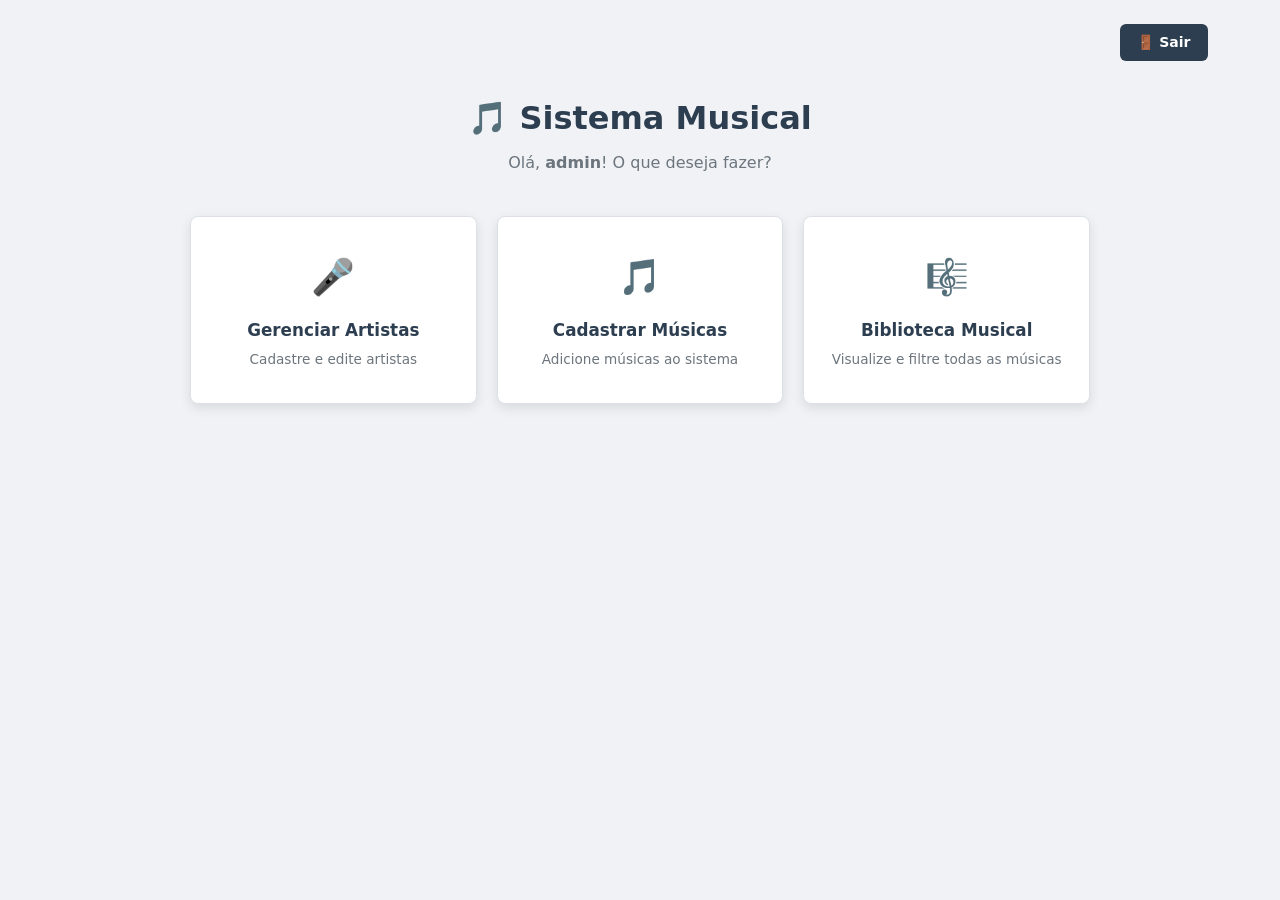
<file: Sistema-Musical/index.html>
<!DOCTYPE html>
<html lang="pt-br">
<head>
  <meta charset="UTF-8">
  <meta name="viewport" content="width=device-width, initial-scale=1.0">
  <title>Menu Principal — Sistema Musical</title>
  <link rel="icon" href="data:image/svg+xml,<svg xmlns=%27http://www.w3.org/2000/svg%27 viewBox=%270 0 100 100%27><text y=%27.9em%27 font-size=%2790%27>🎵</text></svg>">
  <link rel="stylesheet" href="styles.css">
</head>
<body>

  <div class="container">

    <div class="topbar">
      <a href="login.html" class="btn-back">🚪 Sair</a>
    </div>

    <div class="page-header">
      <h1>🎵 Sistema Musical</h1>
      <p>Olá, <strong>admin</strong>! O que deseja fazer?</p>
    </div>

    <div class="menu-grid">

      <div class="menu-card">
        <a href="cadastro_artista.html">
          <div class="menu-card-icon">🎤</div>
          <div class="menu-card-title">Gerenciar Artistas</div>
          <div class="menu-card-desc">Cadastre e edite artistas</div>
        </a>
      </div>

      <div class="menu-card">
        <a href="cadastro_musica.html">
          <div class="menu-card-icon">🎵</div>
          <div class="menu-card-title">Cadastrar Músicas</div>
          <div class="menu-card-desc">Adicione músicas ao sistema</div>
        </a>
      </div>

      <div class="menu-card">
        <a href="listagem_musicas.html">
          <div class="menu-card-icon">🎼</div>
          <div class="menu-card-title">Biblioteca Musical</div>
          <div class="menu-card-desc">Visualize e filtre todas as músicas</div>
        </a>
      </div>

    </div>

  </div>
</body>
</html>
</file>
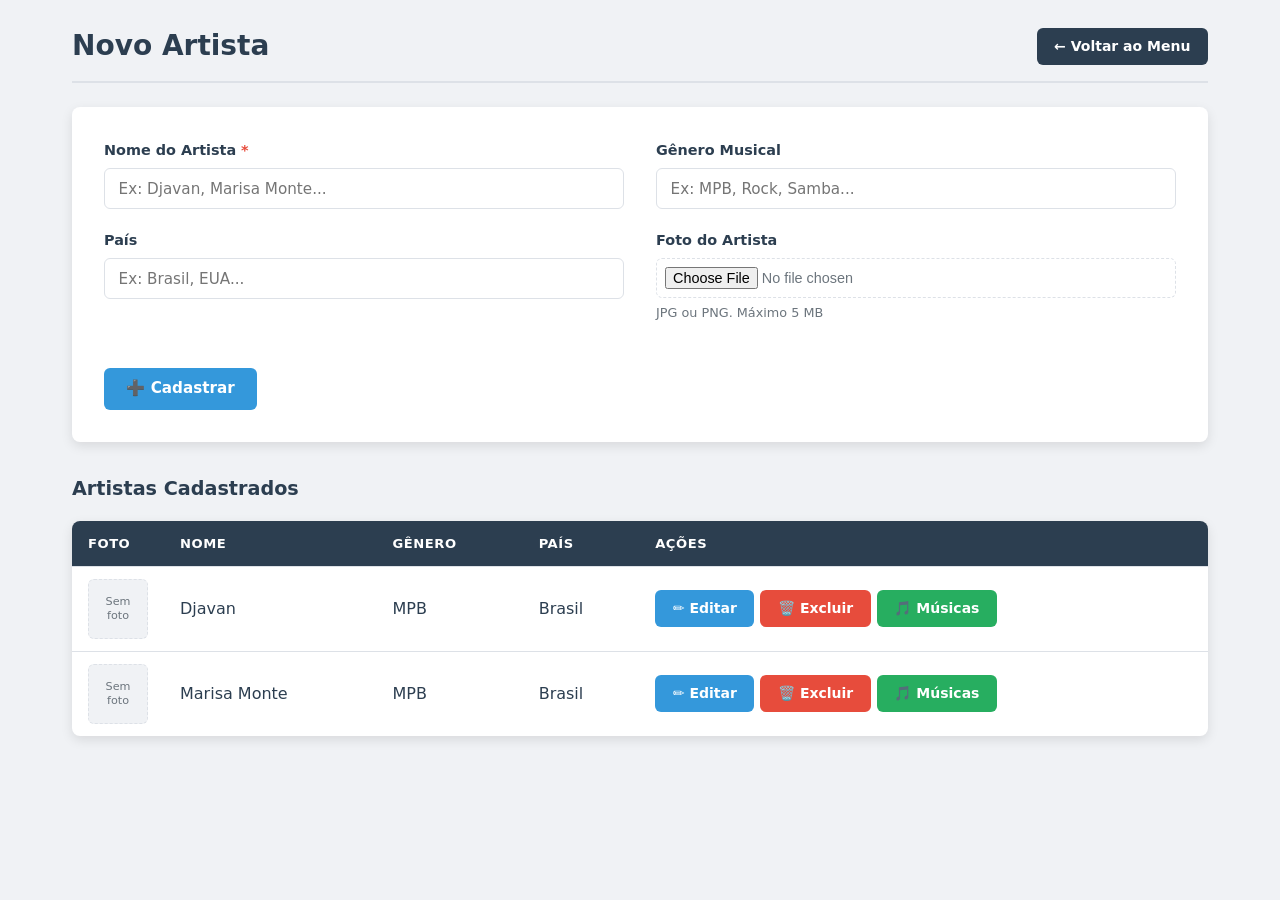
<file: Sistema-Musical/cadastro_artistas.html>
<!DOCTYPE html>
<html lang="pt-br">
<head>
    <meta charset="UTF-8">
    <meta name="viewport" content="width=device-width, initial-scale=1.0">
    <title>Novo Artista - Sistema Musical</title>
    <link rel="icon" href="data:image/svg+xml,<svg xmlns=%27http://www.w3.org/2000/svg%27 viewBox=%270 0 100 100%27><text y=%27.9em%27 font-size=%2790%27>🎵</text></svg>">
    <link rel="stylesheet" href="styles.css">
</head>
<body>
    <div class="container">

        <div class="page-header-bar">
            <h2>Novo Artista</h2>
            <div class="header-actions">
                <a href="index.html" class="btn-back">← Voltar ao Menu</a>
            </div>
        </div>

        <form method="post" action="#" enctype="multipart/form-data">
            <div class="form-grid">
                <div class="form-group">
                    <label for="nome">Nome do Artista <span style="color:var(--red)">*</span></label>
                    <input type="text" id="nome" name="nome" required placeholder="Ex: Djavan, Marisa Monte...">
                </div>

                <div class="form-group">
                    <label for="genero">Gênero Musical</label>
                    <input type="text" id="genero" name="genero" placeholder="Ex: MPB, Rock, Samba...">
                </div>

                <div class="form-group">
                    <label for="pais">País</label>
                    <input type="text" id="pais" name="pais" placeholder="Ex: Brasil, EUA...">
                </div>

                <div class="form-group">
                    <label for="imagem">Foto do Artista</label>
                    <input type="file" id="imagem" name="imagem" accept="image/*">
                    <small>JPG ou PNG. Máximo 5 MB</small>
                </div>

                <div class="form-actions">
                    <button type="submit" class="btn-primary">➕ Cadastrar</button>
                </div>
            </div>
        </form>

        <h3>Artistas Cadastrados</h3>

        <div class="table-container">
            <table>
                <thead>
                    <tr>
                        <th class="col-foto">Foto</th>
                        <th>Nome</th>
                        <th>Gênero</th>
                        <th>País</th>
                        <th class="col-acoes">Ações</th>
                    </tr>
                </thead>
                <tbody>
                    <tr>
                        <td><div class="no-image">Sem<br>foto</div></td>
                        <td>Djavan</td>
                        <td>MPB</td>
                        <td>Brasil</td>
                        <td>
                            <div class="action-buttons">
                                <a href="#" class="btn-edit">✏️ Editar</a>
                                <a href="#" class="btn-delete">🗑️ Excluir</a>
                                <a href="cadastro_musica.html" class="btn-music">🎵 Músicas</a>
                            </div>
                        </td>
                    </tr>
                    <tr>
                        <td><div class="no-image">Sem<br>foto</div></td>
                        <td>Marisa Monte</td>
                        <td>MPB</td>
                        <td>Brasil</td>
                        <td>
                            <div class="action-buttons">
                                <a href="#" class="btn-edit">✏️ Editar</a>
                                <a href="#" class="btn-delete">🗑️ Excluir</a>
                                <a href="cadastro_musica.html" class="btn-music">🎵 Músicas</a>
                            </div>
                        </td>
                    </tr>
                </tbody>
            </table>
        </div>

    </div>
</body>
</html>
</file>
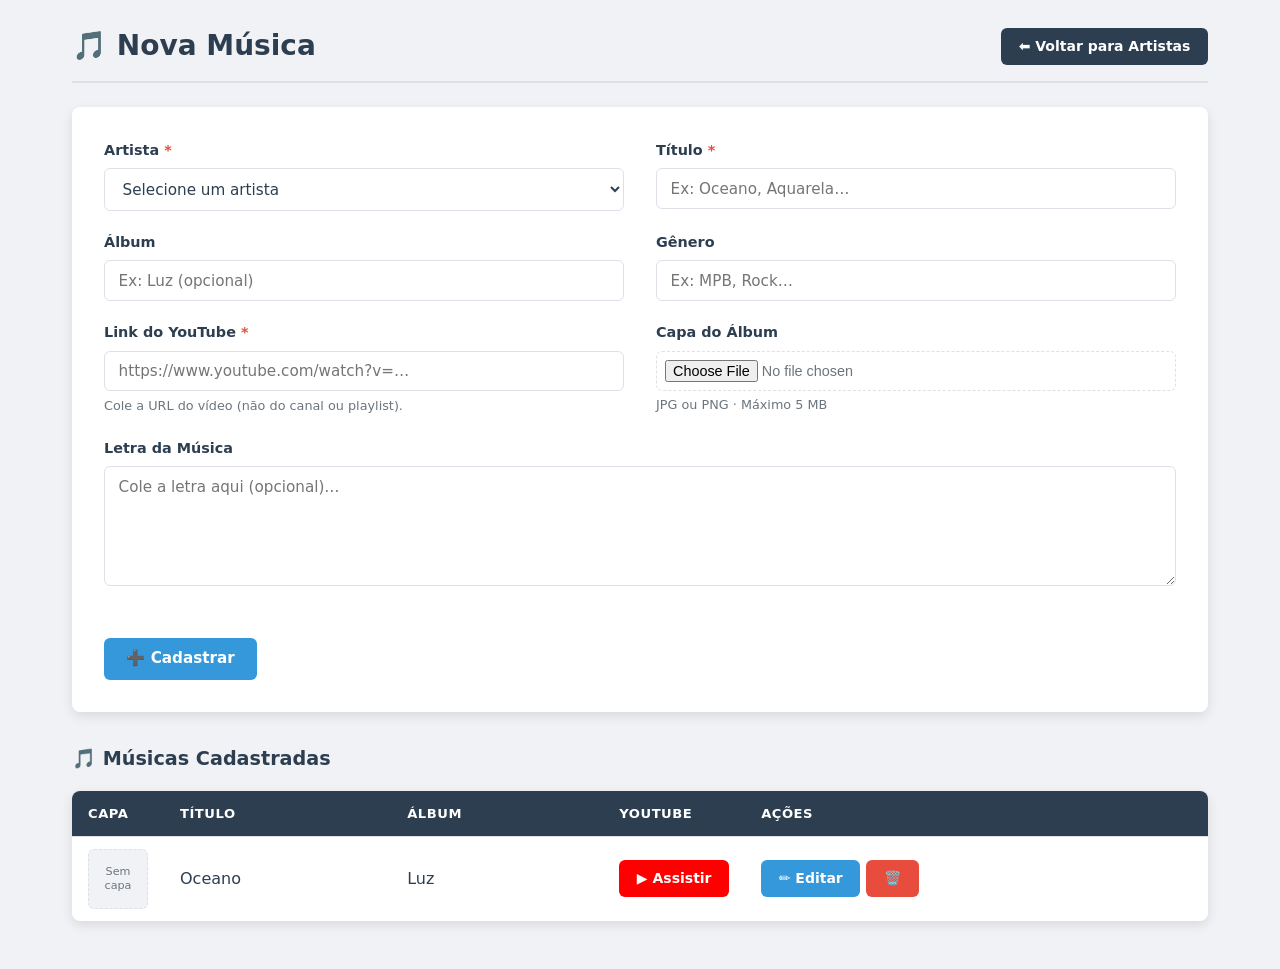
<file: Sistema-Musical/cadastro_musica.html>
<!DOCTYPE html>
<html lang="pt-br">
<head>
    <meta charset="UTF-8">
    <meta name="viewport" content="width=device-width, initial-scale=1.0">
    <title>Nova Música — Sistema Musical</title>
    <link rel="icon" href="data:image/svg+xml,<svg xmlns=%27http://www.w3.org/2000/svg%27 viewBox=%270 0 100 100%27><text y=%27.9em%27 font-size=%2790%27>🎵</text></svg>">
    <link rel="stylesheet" href="styles.css">
</head>
<body>
<div class="container">

    <!-- Aqui o botão volta para os ARTISTAS: chegamos nesta tela pelo botão verde "Músicas". -->
    <div class="page-header-bar">
        <h2>🎵 Nova Música</h2>
        <div class="header-actions">
            <a href="cadastro_artista.html" class="btn-back">⬅ Voltar para Artistas</a>
        </div>
    </div>

    <!-- FORMULÁRIO DA MÚSICA (a "obra"). -->
    <form method="post" action="#" enctype="multipart/form-data">

        <div class="form-grid">

            <!-- Linha 1: Artista + Título -->
            <div class="form-group">
                <label for="artista_id">Artista <span style="color:var(--red)">*</span></label>

                <select name="artista_id" id="artista_id" required>
                    <option value="">Selecione um artista</option>
                    <option value="1">Djavan</option>
                    <option value="2">Marisa Monte</option>
                </select>
            </div>

            <div class="form-group">
                <label for="titulo">Título <span style="color:var(--red)">*</span></label>
                <input type="text" id="titulo" name="titulo"
                    required placeholder="Ex: Oceano, Aquarela…">
            </div>

            <!-- Linha 2: Álbum + Gênero (opcionais) -->
            <div class="form-group">
                <label for="album">Álbum</label>
                <input type="text" id="album" name="album"
                    placeholder="Ex: Luz (opcional)">
            </div>

            <div class="form-group">
                <label for="genero">Gênero</label>
                <input type="text" id="genero" name="genero"
                    placeholder="Ex: MPB, Rock…">
            </div>

            <!-- Linha 3: YouTube + Capa -->
            <div class="form-group">
                <label for="youtube_link">Link do YouTube <span style="color:var(--red)">*</span></label>

                <input type="url" id="youtube_link" name="youtube_link"
                    required placeholder="https://www.youtube.com/watch?v=…">

                <small>Cole a URL do vídeo (não do canal ou playlist).</small>
            </div>

            <div class="form-group">
                <label for="imagem_capa">Capa do Álbum</label>
                <input type="file" id="imagem_capa" name="imagem_capa" accept="image/*">
                <small>JPG ou PNG · Máximo 5 MB</small>
            </div>

            <!-- Linha 4: Letra -->
            <div class="form-group full">
                <label for="letra">Letra da Música</label>
                <textarea id="letra" name="letra"
                    placeholder="Cole a letra aqui (opcional)…"></textarea>
            </div>

        </div><!-- fim .form-grid -->

        <div class="form-actions">
            <button type="submit" class="btn-primary">➕ Cadastrar</button>
        </div>
    </form>

    <!-- ========== TABELA DE MÚSICAS DO ARTISTA (dados fixos nesta fase) ========== -->
    <h3>🎵 Músicas Cadastradas</h3>

    <div class="table-container">
        <table>
            <thead>
                <tr>
                    <th class="col-capa">Capa</th>
                    <th>Título</th>
                    <th>Álbum</th>
                    <th class="col-youtube">YouTube</th>
                    <th class="col-acoes">Ações</th>
                </tr>
            </thead>

            <tbody>
                <tr>
                    <td><div class="no-image">Sem<br>capa</div></td>
                    <td>Oceano</td>
                    <td>Luz</td>

                    <!-- Abre o vídeo numa aba nova. -->
                    <td>
                        <a href="#" target="_blank" class="btn-youtube">
                            ▶ Assistir
                        </a>
                    </td>

                    <td>
                        <div class="action-buttons">
                            <a href="#" class="btn-edit">✏️ Editar</a>
                            <a href="#" class="btn-delete">🗑️</a>
                        </div>
                    </td>
                </tr>
            </tbody>
        </table>
    </div>

</div>
</body>
</html>
</file>
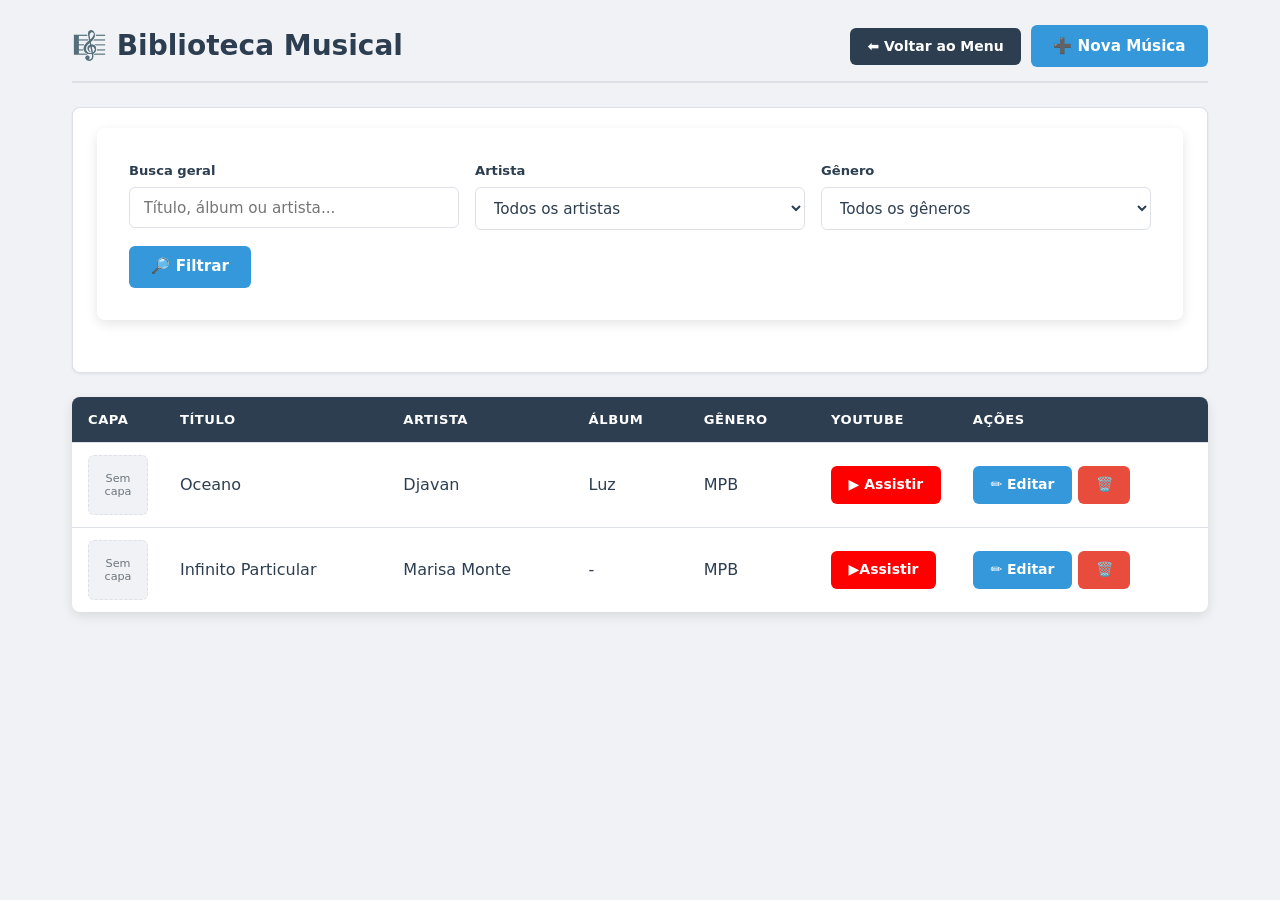
<file: Sistema-Musical/listagem_musicas.html>
<!DOCTYPE html>
<html lang="pt-br">
<head>
    <meta charset="UTF-8">
    <meta name="viewport" content="width=device-width, initial-scale=1.0">
    <title>Biblioteca Musical - Sistema Musical</title>
    <link rel="icon" href="data:image/svg+xml,<svg xmlns=%27http://www.w3.org/2000/svg%27 viewBox=%270 0 100 100%27><text y=%27.9em%27 font-size=%2790%27>🎵</text></svg>">
    <link rel="stylesheet" href="styles.css">
</head>
<body>
    <div class="container">

        <div class="page-header-bar">
            <h2>🎼 Biblioteca Musical</h2>
            <div class="header-actions">
                <a href="index.html" class="btn-back">⬅ Voltar ao Menu</a>
                <a href="cadastro_musica.html" class="btn-primary">➕ Nova Música</a>
            </div>
        </div>

        <div class="filters">
            <form method="get" class="filter-form" action="#">
                <div class="filter-group">
                    <div class="filter-item">
                        <label for="busca">Busca geral</label>
                        <input type="text" name="busca" id="busca" placeholder="Título, álbum ou artista...">
                    </div>
                    <div class="filter-item">
                        <label for="artista">Artista</label>
                        <select name="artista" id="artista">
                            <option value="">Todos os artistas</option>
                            <option value="1">Djavan</option>
                            <option value="2">Marisa Monte</option>
                        </select>
                    </div>
                    <div class="filter-item">
                        <label for="genero">Gênero</label>
                        <select name="genero" id="genero">
                            <option value="">Todos os gêneros</option>
                            <option value="MPB">MPB</option>
                        </select>
                    </div>
                </div>
                <div class="filter-actions">
                    <button type="submit" class="btn-primary">🔎 Filtrar</button>
                </div>
            </form>
        </div>

        <div class="table-container">
            <table>
                <thead>
                    <tr>
                        <th class="col-capa">Capa</th>
                        <th>Título</th>
                        <th>Artista</th>
                        <th>Álbum</th>
                        <th>Gênero</th>
                        <th class="col-youtube">YouTube</th>
                        <th class="col-acoes">Ações</th>
                    </tr>
                </thead>
                <tbody>
                    <tr>
                        <td><div class="no-image">Sem<br>capa</div></td>
                        <td>Oceano</td>
                        <td>Djavan</td>
                        <td>Luz</td>
                        <td>MPB</td>
                        <td><a href="#" target="_blank" class="btn-youtube">▶ Assistir</a></td>
                        <td>
                            <div class="action-buttons">
                                <a href="#" class="btn-edit">✏️ Editar</a>
                                <a href="#" class="btn-delete">🗑️</a>
                            </div>
                        </td>
                    </tr>
                    <tr>
                        <td><div class="no-image">Sem<br>capa</div></td>
                        <td>Infinito Particular</td>
                        <td>Marisa Monte</td>
                        <td>-</td>
                        <td>MPB</td>
                        <td><a href="#" target="_blank" class="btn-youtube">▶Assistir</a></td>
                        <td>
                            <div class="action-buttons">
                                <a href="#" class="btn-edit">✏️ Editar</a>
                                <a href="#" class="btn-delete">🗑️ </a>
                            </div>
                        </td>
                    </tr>
                </tbody>
            </table>
        </div>

    </div>
</body>
</html>
</file>
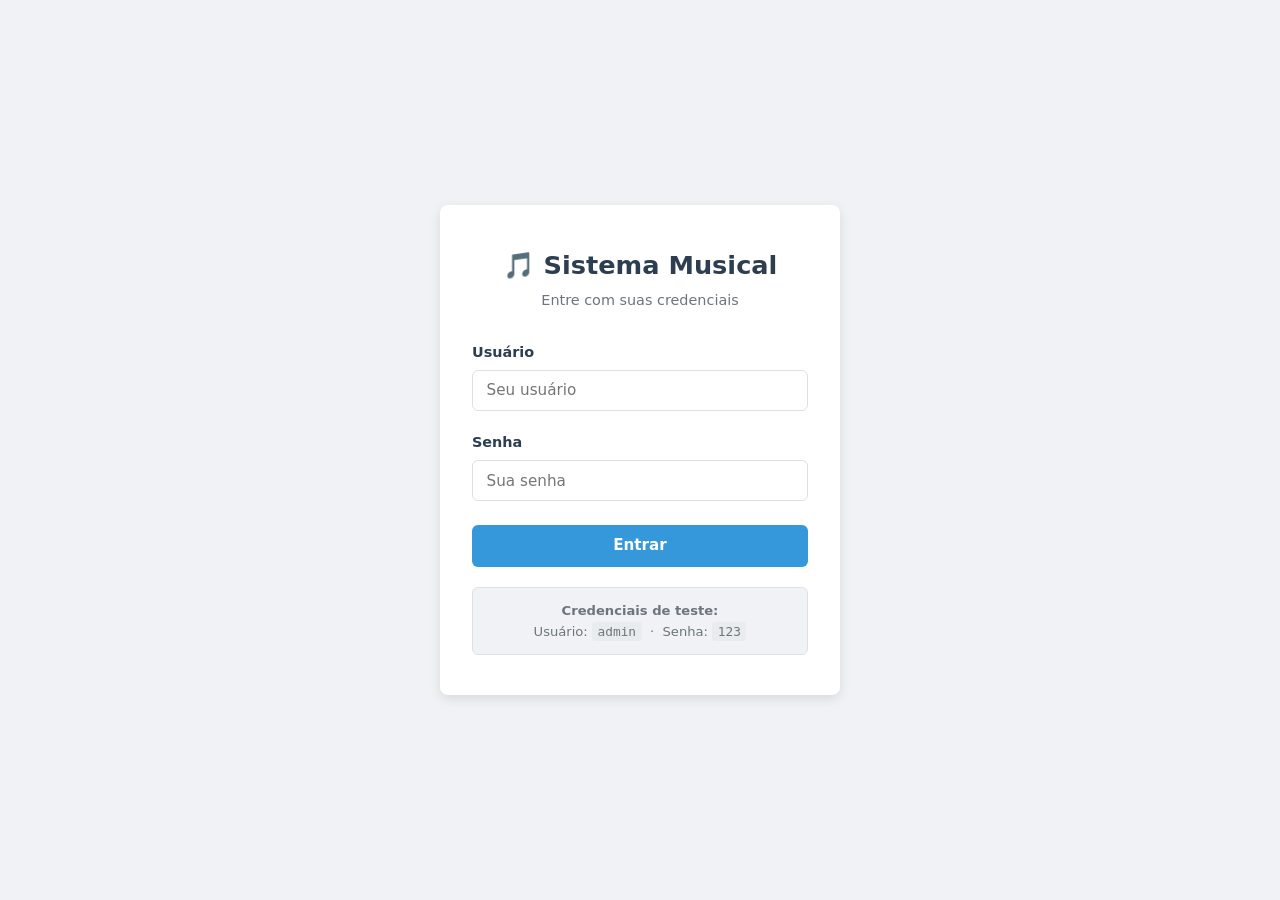
<file: Sistema-Musical/login.html>
<!DOCTYPE html>
<html lang="pt-br">
<head>
  <meta charset="UTF-8">
  <meta name="viewport" content="width=device-width, initial-scale=1.0">
  <title>Login — Sistema Musical</title>
  <link rel="icon" href="data:image/svg+xml,<svg xmlns=%27http://www.w3.org/2000/svg%27 viewBox=%270 0 100 100%27><text y=%27.9em%27 font-size=%2790%27>🎵</text></svg>">
  <link rel="stylesheet" href="styles.css">
</head>
<body class="login-page">

  <div class="login-card">

    <div class="login-header">
      <h1>🎵 Sistema Musical</h1>
      <p>Entre com suas credenciais</p>
    </div>

    <form method="post" action="#">

      <div class="form-group">
        <label for="usuario">Usuário</label>
        <input type="text"
               id="usuario"
               name="usuario"
               required
               autocomplete="username"
               placeholder="Seu usuário">
      </div>

      <div class="form-group">
        <label for="senha">Senha</label>
        <input type="password"
               id="senha"
               name="senha"
               required
               autocomplete="current-password"
               placeholder="Sua senha">
      </div>

      <button type="submit" class="btn-primary">Entrar</button>
    </form>

    <div class="login-hint">
      <strong>Credenciais de teste:</strong><br>
      Usuário: <code>admin</code> &nbsp;·&nbsp; Senha: <code>123</code>
    </div>

  </div>

</body>
</html>
</file>
<file: Sistema-Musical/styles.css>
:root {
  --primary: #2c3e50;
  --blue: #3498db;
  --blue-dark: #2980b9;
  --green: #27ae60;
  --red: #e74c3c;
  --red-dark: #c0392b;
  --bg: #f0f2f5;
  --surface: #ffffff;
  --border: #dde1e7;
  --text: #2c3e50;
  --text-muted: #6c757d;
  --shadow-sm: 0 1px 3px rgba(0,0,0,.08);
  --shadow-md: 0 4px 12px rgba(0,0,0,.10);
  --radius: 8px;
  --font: 'Segoe UI', system-ui, -apple-system, sans-serif;
}

*, *::before, *::after {
  margin: 0;
  padding: 0;
  box-sizing: border-box;
}

body {
  font-family: var(--font);
  background-color: var(--bg);
  color: var(--text);
  line-height: 1.6;
  min-height: 100vh;
}

form {
  background: var(--surface);
  padding: 2rem;
  border-radius: var(--radius);
  box-shadow: var(--shadow-md);
  margin-bottom: 2rem;
}

.form-group {
  margin-bottom: 1.25rem;
}

label {
  display: block;
  margin-bottom: .4rem;
  font-size: .9rem;
  font-weight: 600;
  color: var(--primary);
}

input[type="text"],
input[type="password"],
textarea,
select {
  width: 100%;
  padding: .65rem .85rem;
  border: 1.5px solid var(--border);
  border-radius: 6px;
  font-size: .95rem;
  font-family: var(--font);
  color: var(--text);
  background: var(--surface);
  transition: border-color .25s, box-shadow .25s;
}

input:focus,
textarea:focus,
select:focus {
  outline: none;
  border-color: var(--blue);
  box-shadow: 0 0 0 3px rgba(52,152,219,.15);
}

.btn-primary,
.btn-edit,
.btn-delete,
.btn-music,
.btn-back,
.btn-youtube {
  display: inline-flex;
  align-items: center;
  justify-content: center;
  gap: .35rem;
  padding: .55rem 1.1rem;
  border: none;
  border-radius: 6px;
  font-size: .875rem;
  font-weight: 600;
  font-family: var(--font);
  cursor: pointer;
  text-decoration: none;
  white-space: nowrap;
  transition: background-color .2s, transform .15s, box-shadow .2s;
  line-height: 1.4;
  color: #fff;
}

.btn-primary {
  padding: .65rem 1.4rem;
  font-size: .95rem;
  background: var(--blue);
}

.btn-primary:hover {
  background: var(--blue-dark);
  transform: translateY(-1px);
  box-shadow: var(--shadow-sm);
}

.btn-back {
  background: var(--primary);
  color: #fff;
}

.btn-back:hover {
  background: #1a252f;
}

.login-page {
  display: flex;
  justify-content: center;
  align-items: center;
  min-height: 100vh;
  background: var(--bg);
  padding: 1rem;
}

.login-card {
  background: var(--surface);
  padding: 2.5rem 2rem;
  border-radius: var(--radius);
  box-shadow: var(--shadow-md);
  width: 100%;
  max-width: 400px;
}

.login-card form {
  background: none;
  box-shadow: none;
  padding: 0;
  margin: 0;
}

.login-header {
  text-align: center;
  margin-bottom: 1.75rem;
}

.login-header h1 {
  font-size: 1.6rem;
  color: var(--primary);
  margin-bottom: .25rem;
}

.login-header p {
  color: var(--text-muted);
  font-size: .9rem;
}

.login-card .btn-primary {
  width: 100%;
  margin-top: .25rem;
}

.login-hint {
  margin-top: 1.25rem;
  padding: .75rem 1rem;
  background: var(--bg);
  border-radius: 6px;
  text-align: center;
  font-size: .82rem;
  color: var(--text-muted);
  border: 1px solid var(--border);
}

.login-hint code {
  background: #e9ecef;
  padding: .1rem .35rem;
  border-radius: 3px;
  font-size: .8rem;
}

.container {
  max-width: 1200px;
  margin: 0 auto;
  padding: 24px 32px;
}

.topbar {
  display: flex;
  justify-content: flex-end;
  margin-bottom: 2rem;
}

.page-header {
  text-align: center;
  margin-bottom: 2.5rem;
}

.page-header h1 {
  font-size: 2rem;
  color: var(--primary);
  margin-bottom: .35rem;
}

.page-header p {
  color: var(--text-muted);
  font-size: 1rem;
}

.menu-grid {
  display: grid;
  grid-template-columns: repeat(auto-fit, minmax(240px, 1fr));
  gap: 1.25rem;
  max-width: 900px;
  margin: 0 auto;
}

.menu-card {
  background: var(--surface);
  border-radius: var(--radius);
  box-shadow: var(--shadow-md);
  transition: transform .2s, box-shadow .25s;
  border: 1px solid var(--border);
}

.menu-card:hover {
  transform: translateY(-4px);
  box-shadow: 0 8px 20px rgba(0,0,0,.13);
}

.menu-card a {
  display: block;
  padding: 2rem 1.5rem;
  text-align: center;
  text-decoration: none;
  color: var(--text);
}

.menu-card-icon {
  font-size: 2.2rem;
  margin-bottom: .75rem;
}

.menu-card-title {
  font-size: 1.05rem;
  font-weight: 600;
  color: var(--primary);
  margin-bottom: .35rem;
}

.menu-card-desc {
  font-size: .85rem;
  color: var(--text-muted);
}
.btn-edit {
    background: var(--blue);
    color: #fff;
}

.btn-edit:hover {
    background: var(--blue-dark);
}

.btn-delete {
    background: var(--red);
    color: #fff;
}

.btn-delete:hover {
    background: var(--red-dark);
}

.btn-youtube {
    background: #ff0000;
    color: #fff;
}

.btn-youtube:hover {
    background: #cc0000;
}

h2 {
    font-size: 1.75rem;
    font-weight: 600;
    color: var(--primary);
    margin-bottom: 1.5rem;
    padding-bottom: .75rem;
    border-bottom: 2px solid var(--border);
}

.page-header-bar {
    display: flex;
    align-items: center;
    justify-content: space-between;
    gap: 1rem;
    margin-bottom: 1.5rem;
    padding-bottom: .75rem;
    border-bottom: 2px solid var(--border);
    flex-wrap: wrap;
}

.page-header-bar h2 {
    margin: 0;
    padding: 0;
    border: none;
    font-size: 1.75rem;
    font-weight: 600;
    color: var(--primary);
}

.page-header-bar .header-actions {
    display: flex;
    gap: .6rem;
    flex-wrap: wrap;
    align-items: center;
}

.table-container {
    background: var(--surface);
    border-radius: var(--radius);
    box-shadow: var(--shadow-md);
    overflow: hidden;
    margin-bottom: 1.5rem;
}

table {
    width: 100%;
    border-collapse: collapse;
}

th, td {
    padding: 12px 16px;
    text-align: left;
    vertical-align: middle;
    border-bottom: 1px solid var(--border);
}

th {
    background: var(--primary);
    color: #fff;
    font-size: .82rem;
    font-weight: 600;
    letter-spacing: .04em;
    text-transform: uppercase;
    white-space: nowrap;
}

tbody tr:last-child td {
    border-bottom: none;
}

tbody tr:hover {
    background: #f8fafc;
}

.col-foto,
.col-capa {
    width: 90px;
    white-space: nowrap;
}

.col-youtube {
    width: 110px;
    white-space: nowrap;
}

.col-acoes {
    white-space: nowrap;
}

.action-buttons {
    display: flex;
    gap: 6px;
    align-items: center;
    flex-wrap: nowrap;
}

.table-thumbnail {
    width: 60px;
    height: 60px;
    object-fit: cover;
    border-radius: 6px;
    display: block;
}

.no-image {
    width: 60px;
    height: 60px;
    background: var(--bg);
    border: 1.5px dashed var(--border);
    border-radius: 6px;
    display: flex;
    align-items: center;
    justify-content: center;
    font-size: .7rem;
    color: var(--text-muted);
    text-align: center;
    line-height: 1.2;
}

td.empty-cell {
    text-align: center;
    color: var(--text-muted);
    padding: 2rem;
    font-size: .95rem;
}

.filters {
    background: var(--surface);
    padding: 1.25rem 1.5rem;
    border-radius: var(--radius);
    box-shadow: var(--shadow-sm);
    margin-bottom: 1.5rem;
    border: 1px solid var(--border);
}

.filter-group {
    display: flex;
    gap: 1rem;
    flex-wrap: wrap;
    margin-bottom: 1rem;
}

.filter-item {
    flex: 1;
    min-width: 180px;
}

.filter-item label {
    font-size: .82rem;
}

.filter-actions {
    display: flex;
    gap: .75rem;
    align-items: center;
}
.btn-music {
    background: var(--green);
    color: #fff;
}

.btn-music:hover {
    background: #219a52;
}

h3 {
    font-size: 1.2rem;
    font-weight: 600;
    color: var(--primary);
    margin: 2rem 0 1rem;
}

input[type="file"] {
    width: 100%;
    padding: .5rem;
    border: 1.5px dashed var(--border);
    border-radius: 6px;
    font-size: .9rem;
    color: var(--text-muted);
    cursor: pointer;
}

small {
    display: block;
    margin-top: .3rem;
    font-size: .8rem;
    color: var(--text-muted);
}

.form-grid {
    display: grid;
    grid-template-columns: 1fr 1fr;
    gap: 0 2rem;
}

.form-actions {
    display: flex;
    gap: .75rem;
    align-items: center;
    flex-wrap: wrap;
    margin-top: 1.5rem;
    grid-column: 1 / -1;
}

.current-image {
    display: flex;
    align-items: center;
    gap: .75rem;
    margin-top: .75rem;
    padding: .75rem;
    background: var(--bg);
    border-radius: 6px;
}

.current-image img {
    width: 64px;
    height: 64px;
    object-fit: cover;
    border-radius: 6px;
    flex-shrink: 0;
}

.current-image small {
    margin: 0;
    color: var(--text-muted);
}

/* -----------------------------------------------
   4. MENSAGENS [AULA 4, usadas de verdade na Sprint 2]
----------------------------------------------- */
.message {
    display: flex;
    align-items: center;
    gap: .6rem;
    padding: .85rem 1.1rem;
    border-radius: 6px;
    margin-bottom: 1.25rem;
    font-size: .95rem;
    font-weight: 500;
}

.message.success {
    background: #d4edda;
    color: #155724;
    border: 1px solid #c3e6cb;
}

.message.error {
    background: #f8d7da;
    color: #721c24;
    border: 1px solid #f5c6cb;
}

/* [AULA 4] A caixa da letra */
textarea {
    min-height: 120px;
    resize: vertical;
}


/* -----------------------------------------------
   10. FORMULÁRIO EM GRADE [AULAS 3 e 4]
----------------------------------------------- */

/* [AULA 4] Outros tipos de input ficam iguais ao text. */
input[type="number"],
input[type="url"],
input[type="date"] {
    width: 100%;
    padding: .65rem .85rem;
    border: 1.5px solid var(--border);
    border-radius: 6px;
    font-size: .95rem;
    font-family: var(--font);
    color: var(--text);
    background: var(--surface);
    transition: border-color .2s, box-shadow .2s;
}

/* [AULA 4] Campo que ocupa as duas colunas. */
.form-grid .form-group.full {
    grid-column: 1 / -1;
}


/* -----------------------------------------------
   15. UTILITÁRIOS [AULA 4]
----------------------------------------------- */
.text-center {
    text-align: center;
}

.text-muted {
    color: var(--text-muted);
    font-size: .9rem;
}

.mt-1 { margin-top: .5rem; }
.mt-2 { margin-top: 1rem; }
.mt-3 { margin-top: 1.5rem; }

.mb-1 { margin-bottom: .5rem; }
.mb-2 { margin-bottom: 1rem; }
.mb-3 { margin-bottom: 1.5rem; }


/* -----------------------------------------------
   16. RESPONSIVIDADE [AULA 4]
----------------------------------------------- */
@media (max-width: 768px) {
    .container { padding: 16px; }
    h2 { font-size: 1.4rem; }
    form { padding: 1.25rem; }

    .form-grid {
        grid-template-columns: 1fr;
    }

    .filter-group {
        flex-direction: column;
        gap: .75rem;
    }

    .filter-item {
        min-width: 100%;
    }

    .table-container {
        overflow-x: auto;
    }

    table {
        min-width: 560px;
    }

    th, td {
        padding: 10px 12px;
        font-size: .85rem;
    }

    .table-thumbnail,
    .no-image {
        width: 48px;
        height: 48px;
    }

    .col-foto, .col-capa {
        width: 68px;
    }

    .action-buttons {
        flex-wrap: wrap;
        gap: 4px;
    }

    .btn-edit, .btn-delete, .btn-music, .btn-youtube {
        padding: .4rem .7rem;
        font-size: .78rem;
    }

    .menu-grid {
        grid-template-columns: 1fr;
    }
}
</file>
